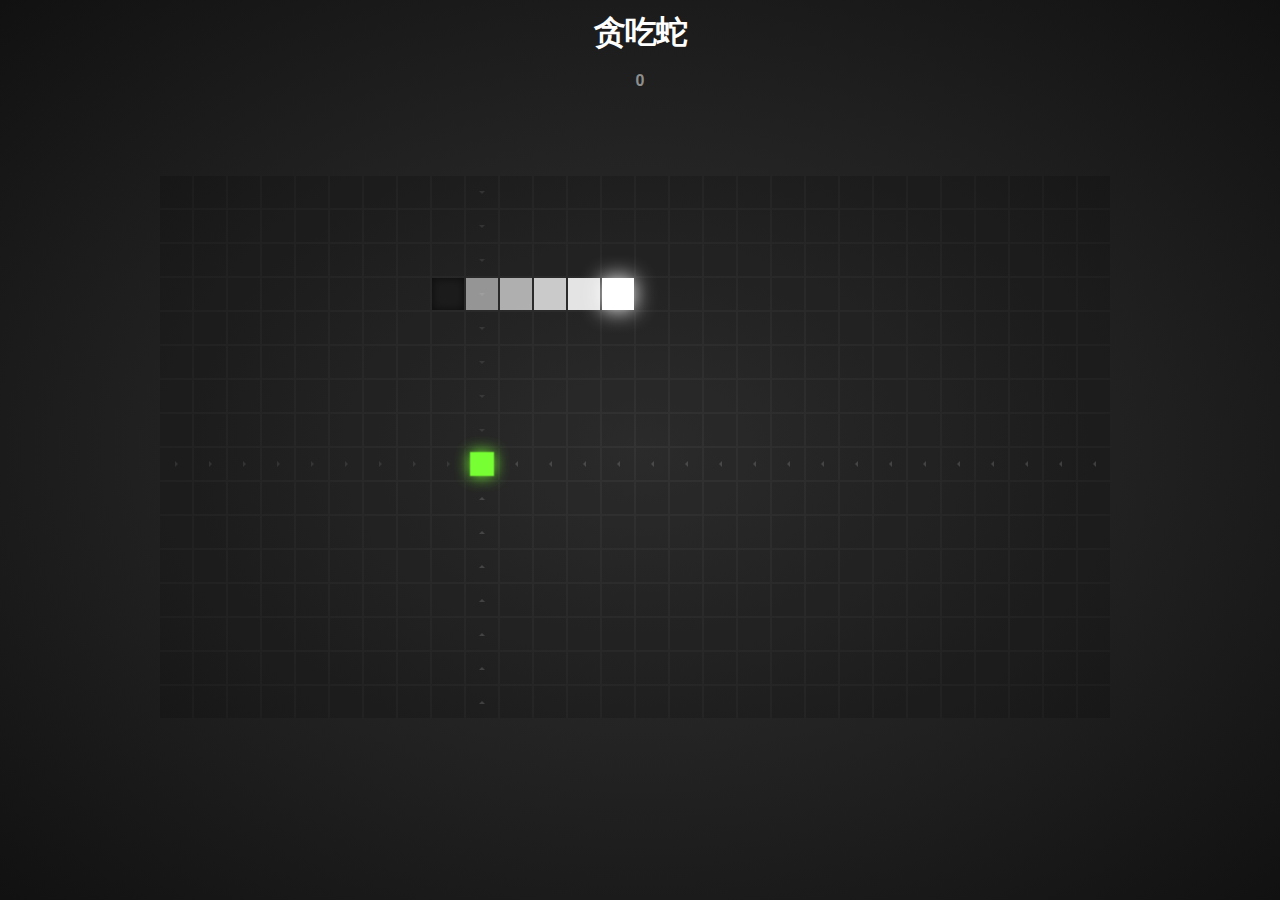
<file: Project/Snake/index.html>
<!doctype html>
<html lang="zh">
<head>
	<meta charset="UTF-8">
	<meta http-equiv="X-UA-Compatible" content="IE=edge,chrome=1"> 
	<meta name="viewport" content="width=device-width, initial-scale=1.0">
	<title>HTML5响应式网页贪吃蛇小游戏</title>
	<link rel='stylesheet' href='css/reset.css'>
	<link rel="stylesheet" type="text/css" href="css/default.css">
	<link rel="stylesheet" type="text/css" href="css/game.css">
	<script src="js/modernizr.js" type="text/javascript"></script>
</head>
<body>
	<div class="htmleaf-container">
		<header class="htmleaf-header">
			<h1>贪吃蛇</h1>
		</header>
	</div>
	<div class="score">0</div>
	<div class="stage"></div>
	
	<script src="js/jquery-2.1.1.min.js"></script>
	<script type="text/javascript" src='js/stopExecutionOnTimeout.js?t=1'></script>
	<script type="text/javascript" src="js/game.js"></script>
</body>
</html>
</file>
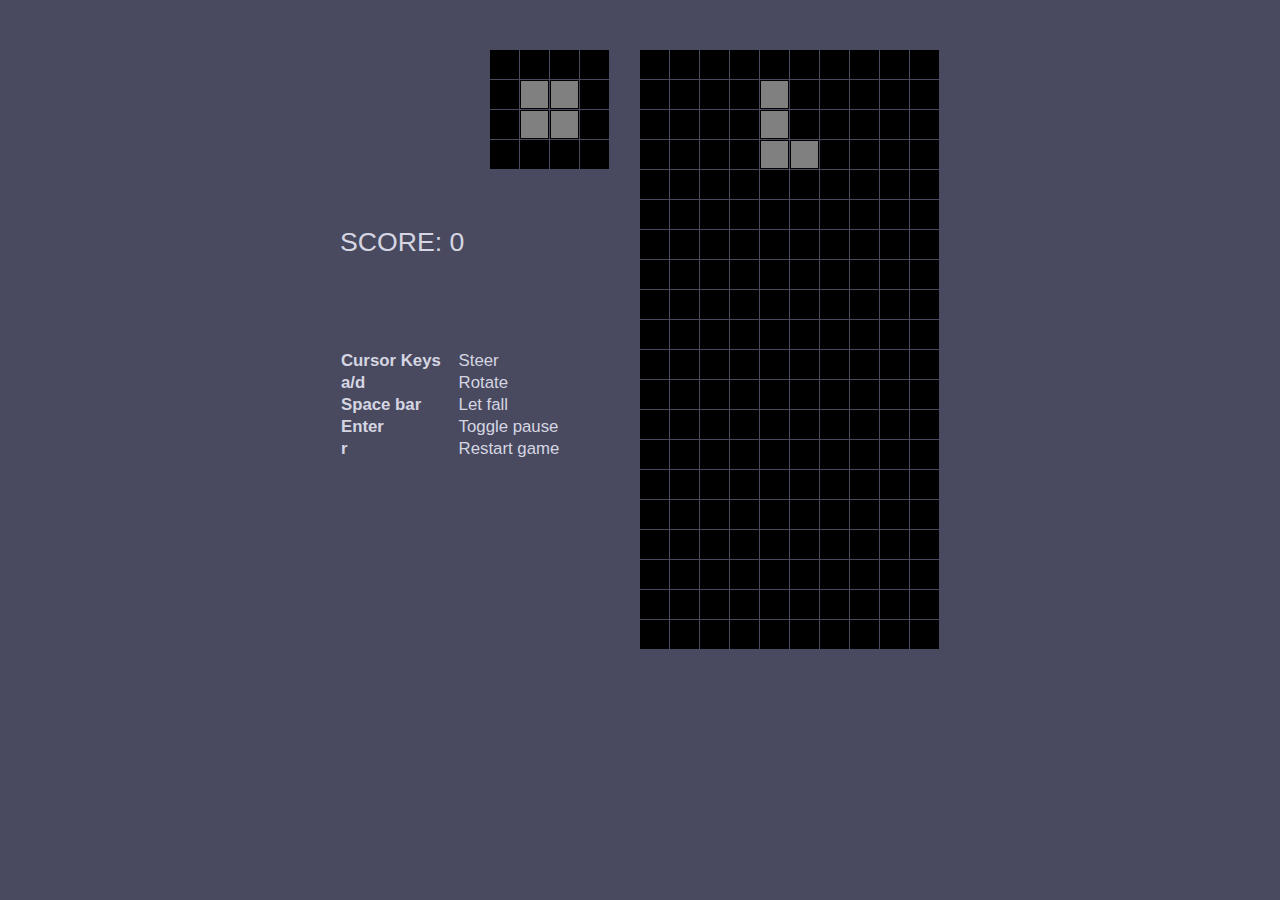
<file: Project/Tetris/index.html>
<!DOCTYPE html>
<html lang="zh">
<head>
	<meta charset="UTF-8">
	<meta name="viewport" content="width=device-width, initial-scale=1.0">
	<title>俄罗斯方块</title>
	<link rel="stylesheet" type="text/css" href="css/normalize.css" />
	<link rel="stylesheet" type="text/css" href="css/htmleaf-demo.css">
	<link rel="stylesheet" type="text/css" href="css/tetris.css">
	<script src="js/tetris.js"></script>
</head>
<body onload="tetris_run(document.body)">
</body>
</html>
</file>
<file: Project/Snake/css/default.css>
@font-face {
	font-family: 'icomoon';
	src:url('../fonts/icomoon.eot?rretjt');
	src:url('../fonts/icomoon.eot?#iefixrretjt') format('embedded-opentype'),
		url('../fonts/icomoon.woff?rretjt') format('woff'),
		url('../fonts/icomoon.ttf?rretjt') format('truetype'),
		url('../fonts/icomoon.svg?rretjt#icomoon') format('svg');
	font-weight: normal;
	font-style: normal;
}

[class^="icon-"], [class*=" icon-"] {
	font-family: 'icomoon';
	speak: none;
	font-style: normal;
	font-weight: normal;
	font-variant: normal;
	text-transform: none;
	line-height: 1;

	/* Better Font Rendering =========== */
	-webkit-font-smoothing: antialiased;
	-moz-osx-font-smoothing: grayscale;
}

body, html { font-size: 100%; 	padding: 0; margin: 0;}

/* Reset */
*,
*:after,
*:before {
	-webkit-box-sizing: border-box;
	-moz-box-sizing: border-box;
	box-sizing: border-box;
}

/* Clearfix hack by Nicolas Gallagher: http://nicolasgallagher.com/micro-clearfix-hack/ */
.clearfix:before,
.clearfix:after {
	content: " ";
	display: table;
}

.clearfix:after {
	clear: both;
}

body{
	background: #f9f7f6;
	color: #404d5b;
	font-weight: 500;
	font-size: 1.05em;
	font-family: "Segoe UI", "Lucida Grande", Helvetica, Arial, "Microsoft YaHei", FreeSans, Arimo, "Droid Sans", "wenquanyi micro hei", "Hiragino Sans GB", "Hiragino Sans GB W3", "FontAwesome", sans-serif;
}
a{color: #2fa0ec;text-decoration: none;outline: none;}
a:hover,a:focus{color:#74777b;}

.htmleaf-container{
	margin: 0 auto;
	text-align: center;
	overflow: hidden;
}
.htmleaf-content {
	font-size: 150%;
	padding: 1em 0;
}

.htmleaf-content h2 {
	margin: 0 0 2em;
	opacity: 0.1;
}

.htmleaf-content p {
	margin: 1em 0;
	padding: 5em 0 0 0;
	font-size: 0.65em;
}
.bgcolor-1 { background: #f0efee; }
.bgcolor-2 { background: #f9f9f9; }
.bgcolor-3 { background: #e8e8e8; }/*light grey*/
.bgcolor-4 { background: #2f3238; color: #fff; }/*Dark grey*/
.bgcolor-5 { background: #df6659; color: #521e18; }/*pink1*/
.bgcolor-6 { background: #2fa8ec; }/*sky blue*/
.bgcolor-7 { background: #d0d6d6; }/*White tea*/
.bgcolor-8 { background: #3d4444; color: #fff; }/*Dark grey2*/
.bgcolor-9 { background: #ef3f52; color: #fff;}/*pink2*/
.bgcolor-10{ background: #64448f; color: #fff;}/*Violet*/
.bgcolor-11{ background: #3755ad; color: #fff;}/*dark blue*/
.bgcolor-12{ background: #3498DB; color: #fff;}/*light blue*/
/* Header */
.htmleaf-header{
	padding: 1em 190px 1em;
	letter-spacing: -1px;
	text-align: center;
}
.htmleaf-header h1 {
	font-weight: 600;
	font-size: 2em;
	line-height: 1;
	margin-bottom: 0;
	font-family: "Segoe UI", "Lucida Grande", Helvetica, Arial, "Microsoft YaHei", FreeSans, Arimo, "Droid Sans", "wenquanyi micro hei", "Hiragino Sans GB", "Hiragino Sans GB W3", "FontAwesome", sans-serif;
}
.htmleaf-header h1 span {
	font-family: "Segoe UI", "Lucida Grande", Helvetica, Arial, "Microsoft YaHei", FreeSans, Arimo, "Droid Sans", "wenquanyi micro hei", "Hiragino Sans GB", "Hiragino Sans GB W3", "FontAwesome", sans-serif;
	display: block;
	font-size: 60%;
	font-weight: 400;
	padding: 0.8em 0 0.5em 0;
	color: #c3c8cd;
}
/*nav*/
.htmleaf-demo a{color: #1d7db1;text-decoration: none;}
.htmleaf-demo{width: 100%;padding-bottom: 1.2em;}
.htmleaf-demo a{display: inline-block;margin: 0.5em;padding: 0.6em 1em;border: 3px solid #1d7db1;font-weight: 700;}
.htmleaf-demo a:hover{opacity: 0.6;}
.htmleaf-demo a.current{background:#1d7db1;color: #fff; }
/* Top Navigation Style */
.htmleaf-links {
	position: relative;
	display: inline-block;
	white-space: nowrap;
	font-size: 1.5em;
	text-align: center;
}

.htmleaf-links::after {
	position: absolute;
	top: 0;
	left: 50%;
	margin-left: -1px;
	width: 2px;
	height: 100%;
	background: #dbdbdb;
	content: '';
	-webkit-transform: rotate3d(0,0,1,22.5deg);
	transform: rotate3d(0,0,1,22.5deg);
}

.htmleaf-icon {
	display: inline-block;
	margin: 0.5em;
	padding: 0em 0;
	width: 1.5em;
	text-decoration: none;
}

.htmleaf-icon span {
	display: none;
}

.htmleaf-icon:before {
	margin: 0 5px;
	text-transform: none;
	font-weight: normal;
	font-style: normal;
	font-variant: normal;
	font-family: 'icomoon';
	line-height: 1;
	speak: none;
	-webkit-font-smoothing: antialiased;
}
/* footer */
.htmleaf-footer{width: 100%;padding-top: 10px;}
.htmleaf-small{font-size: 0.8em;}
.center{text-align: center;}
/****/
.related {
	color: #fff;
	background: #333;
	text-align: center;
	font-size: 1.25em;
	padding: 0.5em 0;
	overflow: hidden;
}

.related > a {
	vertical-align: top;
	width: calc(100% - 20px);
	max-width: 340px;
	display: inline-block;
	text-align: center;
	margin: 20px 10px;
	padding: 25px;
	font-family: "Segoe UI", "Lucida Grande", Helvetica, Arial, "Microsoft YaHei", FreeSans, Arimo, "Droid Sans", "wenquanyi micro hei", "Hiragino Sans GB", "Hiragino Sans GB W3", "FontAwesome", sans-serif;
}
.related a {
	display: inline-block;
	text-align: left;
	margin: 20px auto;
	padding: 10px 20px;
	opacity: 0.8;
	-webkit-transition: opacity 0.3s;
	transition: opacity 0.3s;
	-webkit-backface-visibility: hidden;
}

.related a:hover,
.related a:active {
	opacity: 1;
}

.related a img {
	max-width: 100%;
	opacity: 0.8;
	border-radius: 4px;
}
.related a:hover img,
.related a:active img {
	opacity: 1;
}
.related h3{font-family: "Microsoft YaHei", sans-serif;}
.related a h3 {
	font-weight: 300;
	margin-top: 0.15em;
	color: #fff;
}
/* icomoon */
.icon-htmleaf-home-outline:before {
	content: "\e5000";
}

.icon-htmleaf-arrow-forward-outline:before {
	content: "\e5001";
}

@media screen and (max-width: 50em) {
	.htmleaf-header {
		padding: 3em 10% 4em;
	}
	.htmleaf-header h1 {
        font-size:2em;
    }
}


@media screen and (max-width: 40em) {
	.htmleaf-header h1 {
		font-size: 1.5em;
	}
}

@media screen and (max-width: 30em) {
    .htmleaf-header h1 {
        font-size:1.2em;
    }
}
</file>
<file: Project/Snake/css/game.css>
/*================================================

General

================================================*/

* {
  box-sizing: border-box;
}

html,
body {
  background-color: #000;
  height: 100%;
}

body {
  background: #222;
  background: -webkit-radial-gradient(#333, #111);
  background: radial-gradient(#333, #111);
  background-position: center center;
  background-repeat: no-repeat;
  background-size: cover;
  color: #fff;
  font: 100%/1.5 sans-serif;
  overflow: hidden;
}

/*================================================

Score

================================================*/

.score {
  color: rgba(255, 255, 255, 0.5);
  font-size: 16px;
  font-weight: bold;
  padding-top: 5px;
  text-align: center;
}

/*================================================

Stage

================================================*/

.stage {
  bottom: 0;
  left: 0;
  margin: auto;
  position: absolute;
  right: 0;
  top: 0;
  z-index: 2;
}

/*================================================

Tiles

================================================*/

.tile {
  background: rgba(0, 0, 0, 0.15);
  position: absolute;
  -webkit-transition-property:
    background,
    box-shadow,
    opacity,
    -webkit-transform
  ;
          transition-property:
    background,
    box-shadow,
    opacity,
    transform
  ;
  -webkit-transform: translateZ(0);
          transform: translateZ(0);
  -webkit-transition-duration: 3000ms;
          transition-duration: 3000ms;
}

.tile:before {
  bottom: 0;
  content: '';
  height: 0;
  left: 0;
  margin: auto;
  opacity: 0;
  position: absolute;
  right: 0;
  top: 0;
  width: 0;
  -webkit-transition: opacity 300ms;
          transition: opacity 300ms;
}

.tile.path:before {
  opacity: 1;
}

.tile.up:before {
  border-bottom: 4px inset rgba(255, 255, 255, 0.15);
  border-left: 4px solid transparent;
  border-right: 4px solid transparent;
}

.tile.down:before {
  border-top: 4px inset rgba(255, 255, 255, 0.15);
  border-left: 4px solid transparent;
  border-right: 4px solid transparent;
}

.tile.left:before { 
  border-right: 4px inset rgba(255, 255, 255, 0.15);
  border-top: 4px solid transparent;
  border-bottom: 4px solid transparent;
}

.tile.right:before { 
  border-left: 4px inset rgba(255, 255, 255, 0.15);
  border-top: 4px solid transparent;
  border-bottom: 4px solid transparent;
}

@media (max-width: 900px), (max-height: 900px) {
  .tile.up:before,
  .tile.down:before,
  .tile.left:before,
  .tile.right:before {
    border-width: 3px;
  }
}

@media (max-width: 500px), (max-height: 500px) {
  .tile.up:before,
  .tile.down:before,
  .tile.left:before,
  .tile.right:before {
    border-width: 2px;
  }
}

.tile.pressed {
  background: rgba(0, 0, 0, 0.3);
  box-shadow: inset 0 0 10px rgba(0, 0, 0, 0.6);
  -webkit-transition-duration: 0ms;
          transition-duration: 0ms;
}
</file>
<file: Project/Tetris/css/htmleaf-demo.css>
@font-face {
	font-family: 'icomoon';
	src:url('../fonts/icomoon.eot?rretjt');
	src:url('../fonts/icomoon.eot?#iefixrretjt') format('embedded-opentype'),
		url('../fonts/icomoon.woff?rretjt') format('woff'),
		url('../fonts/icomoon.ttf?rretjt') format('truetype'),
		url('../fonts/icomoon.svg?rretjt#icomoon') format('svg');
	font-weight: normal;
	font-style: normal;
}

[class^="icon-"], [class*=" icon-"] {
	font-family: 'icomoon';
	speak: none;
	font-style: normal;
	font-weight: normal;
	font-variant: normal;
	text-transform: none;
	line-height: 1;

	/* Better Font Rendering =========== */
	-webkit-font-smoothing: antialiased;
	-moz-osx-font-smoothing: grayscale;
}

body, html { font-size: 100%; 	padding: 0; margin: 0;}

/* Reset */
*,
*:after,
*:before {
	-webkit-box-sizing: border-box;
	-moz-box-sizing: border-box;
	box-sizing: border-box;
}

/* Clearfix hack by Nicolas Gallagher: http://nicolasgallagher.com/micro-clearfix-hack/ */
.clearfix:before,
.clearfix:after {
	content: " ";
	display: table;
}

.clearfix:after {
	clear: both;
}

body{
	background: #494A5F;
	color: #D5D6E2;
	font-weight: 500;
	font-size: 1.05em;
	font-family: "Microsoft YaHei","Segoe UI", "Lucida Grande", Helvetica, Arial,sans-serif;
}
a{ color: rgba(255, 255, 255, 0.6);outline: none;text-decoration: none;-webkit-transition: 0.2s;transition: 0.2s;}
a:hover,a:focus{color:#74777b;text-decoration: none;}
.htmleaf-container{
	margin: 0 auto;
}

.bgcolor-1 { background: #f0efee; }
.bgcolor-2 { background: #f9f9f9; }
.bgcolor-3 { background: #e8e8e8; }/*light grey*/
.bgcolor-4 { background: #2f3238; color: #fff; }/*Dark grey*/
.bgcolor-5 { background: #df6659; color: #521e18; }/*pink1*/
.bgcolor-6 { background: #2fa8ec; }/*sky blue*/
.bgcolor-7 { background: #d0d6d6; }/*White tea*/
.bgcolor-8 { background: #3d4444; color: #fff; }/*Dark grey2*/
.bgcolor-9 { background: #ef3f52; color: #fff;}/*pink2*/
.bgcolor-10{ background: #64448f; color: #fff;}/*Violet*/
.bgcolor-11{ background: #3755ad; color: #fff;}/*dark blue*/
.bgcolor-12{ background: #3498DB; color: #fff;}/*light blue*/
.bgcolor-20{ background: #494A5F;color: #D5D6E2;}
/* Header */
.htmleaf-header{
	padding: 1em 190px 1em;
	letter-spacing: -1px;
	text-align: center;
	background: #66677c;
}
.htmleaf-header h1 {
	color: #D5D6E2;
	font-weight: 600;
	font-size: 2em;
	line-height: 1;
	margin-bottom: 0;
}
.htmleaf-header h1 span {
	display: block;
	font-size: 60%;
	font-weight: 400;
	padding: 0.8em 0 0.5em 0;
	color: #c3c8cd;
}
/*nav*/
.htmleaf-demo a{color: #fff;text-decoration: none;}
.htmleaf-demo{width: 100%;padding-bottom: 1.2em;}
.htmleaf-demo a{display: inline-block;margin: 0.5em;padding: 0.6em 1em;border: 3px solid #fff;font-weight: 700;}
.htmleaf-demo a:hover{opacity: 0.6;}
.htmleaf-demo a.current{background:#1d7db1;color: #fff; }
/* Top Navigation Style */
.htmleaf-links {
	position: relative;
	display: inline-block;
	white-space: nowrap;
	font-size: 1.5em;
	text-align: center;
}

.htmleaf-links::after {
	position: absolute;
	top: 0;
	left: 50%;
	margin-left: -1px;
	width: 2px;
	height: 100%;
	background: #dbdbdb;
	content: '';
	-webkit-transform: rotate3d(0,0,1,22.5deg);
	transform: rotate3d(0,0,1,22.5deg);
}

.htmleaf-icon {
	display: inline-block;
	margin: 0.5em;
	padding: 0em 0;
	width: 1.5em;
	text-decoration: none;
}

.htmleaf-icon span {
	display: none;
}

.htmleaf-icon:before {
	margin: 0 5px;
	text-transform: none;
	font-weight: normal;
	font-style: normal;
	font-variant: normal;
	font-family: 'icomoon';
	line-height: 1;
	speak: none;
	-webkit-font-smoothing: antialiased;
}
/* footer */
.htmleaf-footer{width: 100%;padding-top: 10px;}
.htmleaf-small{font-size: 0.8em;}
.center{text-align: center;}
/****/
.related {
	color: #fff;
	background: #494A5F;
	text-align: center;
	font-size: 1.25em;
	padding: 0.5em 0;
	overflow: hidden;
}

.related > a {
	vertical-align: top;
	width: calc(100% - 20px);
	max-width: 340px;
	display: inline-block;
	text-align: center;
	margin: 20px 10px;
	padding: 25px;
	font-family: "Microsoft YaHei","宋体","Segoe UI", "Lucida Grande", Helvetica, Arial,sans-serif, FreeSans, Arimo;
}
.related a {
	display: inline-block;
	text-align: left;
	margin: 20px auto;
	padding: 10px 20px;
	opacity: 0.8;
	-webkit-transition: opacity 0.3s;
	transition: opacity 0.3s;
	-webkit-backface-visibility: hidden;
}

.related a:hover,
.related a:active {
	opacity: 1;
}

.related a img {
	max-width: 100%;
	opacity: 0.8;
	border-radius: 4px;
}
.related a:hover img,
.related a:active img {
	opacity: 1;
}
.related h3{font-family: "Microsoft YaHei", sans-serif;font-size: 1.2em}
.related a h3 {
	font-size: 0.85em;
	font-weight: 300;
	margin-top: 0.15em;
	color: #fff;
}
/* icomoon */
.icon-htmleaf-home-outline:before {
	content: "\e5000";
}

.icon-htmleaf-arrow-forward-outline:before {
	content: "\e5001";
}

@media screen and (max-width: 1024px) {
	.htmleaf-header {
		padding: 2em 10% 2em;
	}
	.htmleaf-header h1 {
        font-size:1.4em;
    }
    .htmleaf-links{font-size: 1.4em}
}

@media screen and (max-width: 960px) {
	.htmleaf-header {
		padding: 2em 10% 2em;
	}
	.htmleaf-header h1 {
        font-size:1.2em;
    }
    .htmleaf-links{font-size: 1.2em}
    .related h3{font-size: 1em;}
	.related a h3 {
		font-size: 0.8em;
	}
}

@media screen and (max-width: 766px) {
	.htmleaf-header h1 {
        font-size:1.3em;
    }
    .htmleaf-links{font-size: 1.3em}
}

@media screen and (max-width: 640px) {
	.htmleaf-header {
		padding: 2em 10% 2em;
	}
	.htmleaf-header h1 {
        font-size:1em;
    }
    .htmleaf-links{font-size: 1em}
    .related h3{font-size: 0.8em;}
	.related a h3 {
		font-size: 0.6em;
	}
}
</file>
<file: Project/Tetris/css/tetris.css>
div.tetrisGame {
  position: relative;
  margin: 50px auto;
  padding: 0;
  border: none;
  width: 600px;
  height: 600px;
}

div.tetrisGame div.tetrisLeftPane {
  position: absolute;
  top: 0;
  left: 0;
  width: 300px;
}

div.tetrisLeftPane div.tetrisScore {
  position: absolute;
  top: 150px;
  left: 0;
  font-size: 20pt;
}

div.tetrisLeftPane div.tetrisPreview {
  position: absolute;
  left: 150px;
  width: 120px;  /* 4 cols * 30px */
  height: 120px;  /* 4 rows * 30px */
}

div.tetrisLeftPane div.tetrisUsage {
  position: absolute;
  left: 0;
  top: 300px;
}

div.tetrisLeftPane div.tetrisUsage th,
div.tetrisLeftPane div.tetrisUsage td {
  text-align: left;
}

div.tetrisLeftPane div.tetrisUsage td {
  padding-left: 1em;
}

div.tetrisRightPane {
  position: absolute;
  left: 300px;
  top: 0px;
  width: 300px;  /* 10 cols * 30px */
  height: 600px;  /* 20 rows * 30px */
}

div.tetrisRightPane div.tetrisBoard {
  position: absolute;
  left: 0;
  top: 0;
  width: 300px;  /* 10 cols * 30px */
  height: 600px;  /* 20 rows * 30px */
}

div.tetrisBlock {
  position: absolute;
  width: 29px;
  height: 29px;
  border: 1px solid black;
  background-color: black;
}

div.tetrisBlock.habitated {
  border: 1px solid black;
  background-color: gray;
}
</file>
